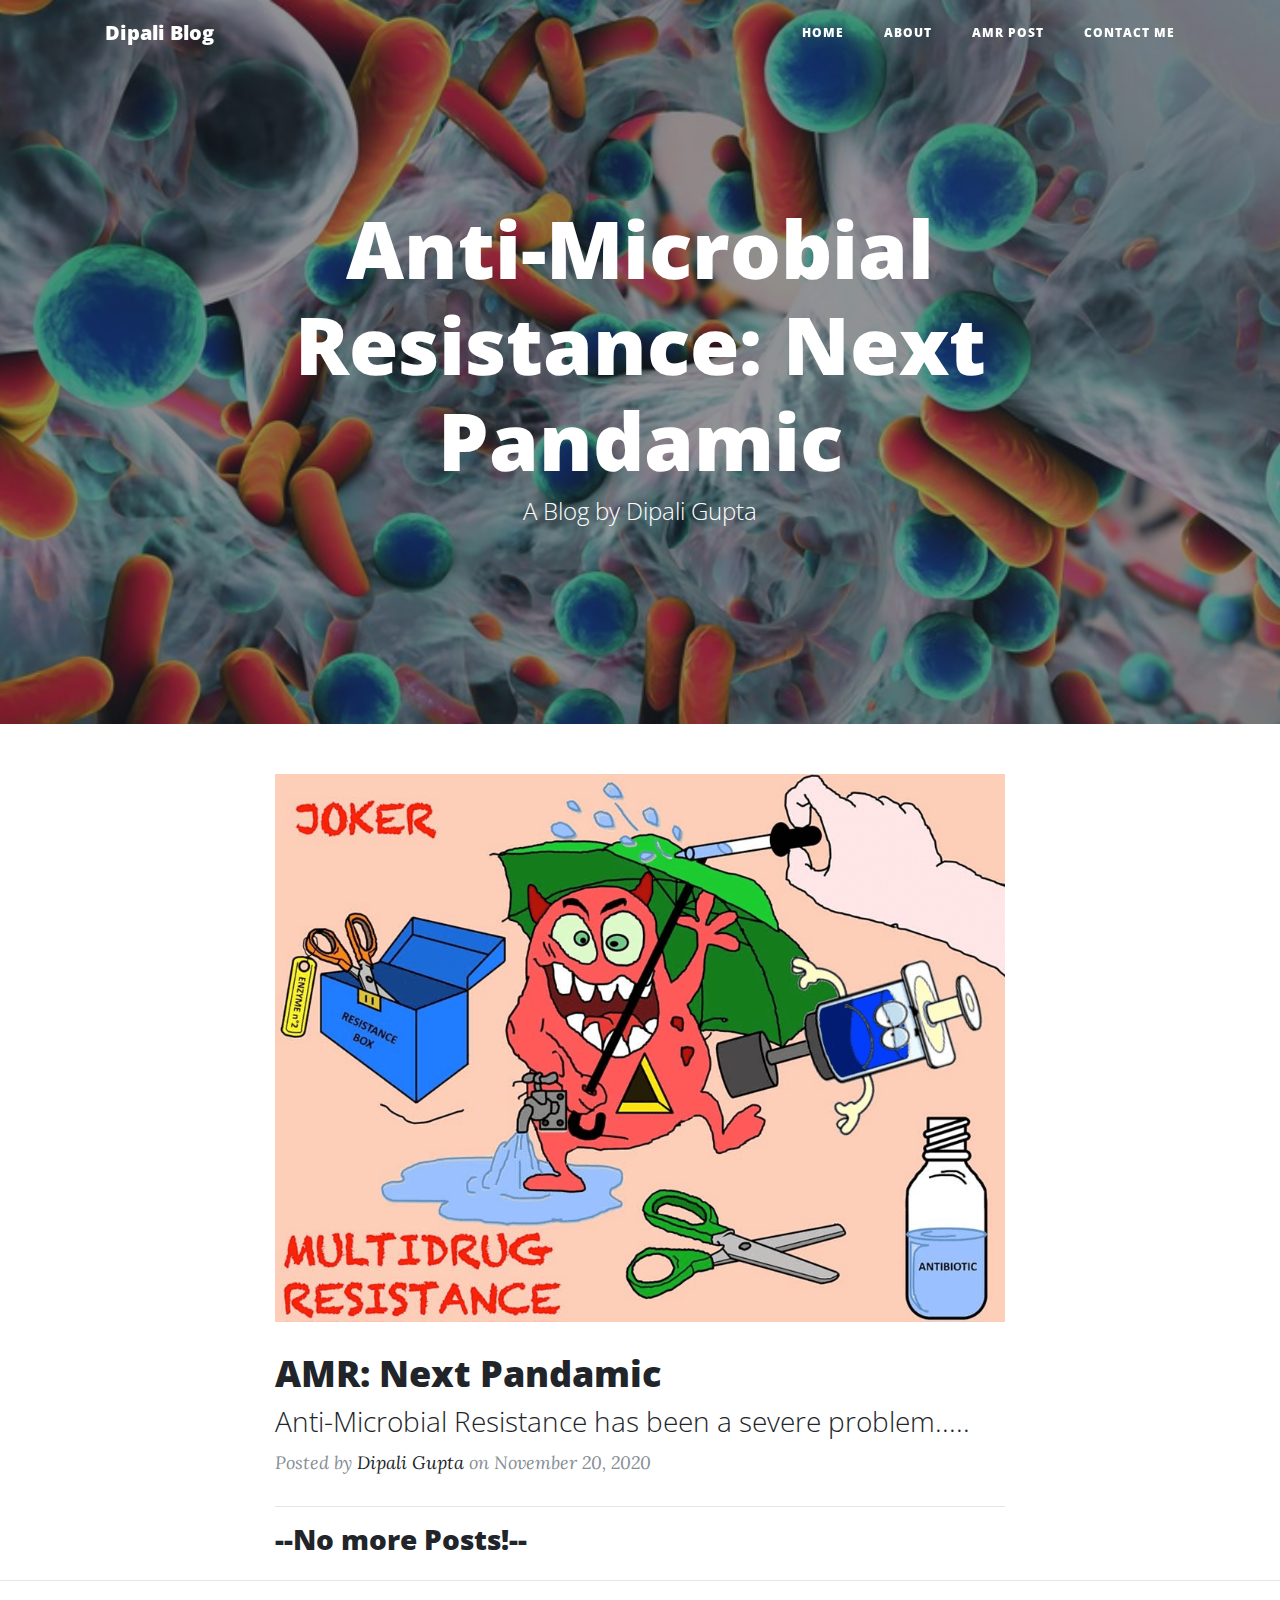
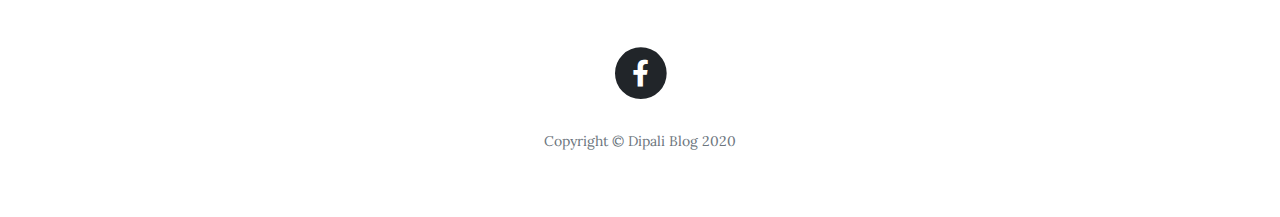
<file: templates/index.html>
<!DOCTYPE html>
<html lang="en">

<head>

  <meta charset="utf-8">
  <meta name="viewport" content="width=device-width, initial-scale=1, shrink-to-fit=no">
  <meta name="description" content="">
  <meta name="author" content="">

  <title>AMR Blog</title>

  <!-- Bootstrap core CSS -->
  <link href="../static/vendor/bootstrap/css/bootstrap.min.css" rel="stylesheet">

  <!-- Custom fonts for this template -->
  <link href="../static/vendor/fontawesome-free/css/all.min.css" rel="stylesheet" type="text/css">
  <link href='https://fonts.googleapis.com/css?family=Lora:400,700,400italic,700italic' rel='stylesheet' type='text/css'>
  <link href='https://fonts.googleapis.com/css?family=Open+Sans:300italic,400italic,600italic,700italic,800italic,400,300,600,700,800' rel='stylesheet' type='text/css'>

  <!-- Custom styles for this template -->
  <link href="../static/css/clean-blog.min.css" rel="stylesheet">

</head>

<body>

  <!-- Navigation -->
  <nav class="navbar navbar-expand-lg navbar-light fixed-top" id="mainNav">
    <div class="container">
      <a class="navbar-brand" href="index.html">Dipali Blog</a>
      <button class="navbar-toggler navbar-toggler-right" type="button" data-toggle="collapse" data-target="#navbarResponsive" aria-controls="navbarResponsive" aria-expanded="false" aria-label="Toggle navigation">
        Menu
        <i class="fas fa-bars"></i>
      </button>
      <div class="collapse navbar-collapse" id="navbarResponsive">
        <ul class="navbar-nav ml-auto">
          <li class="nav-item">
            <a class="nav-link" href="index.html">Home</a>
          </li>
          <li class="nav-item">
            <a class="nav-link" href="about.html">About</a>
          </li>
          <li class="nav-item">
            <a class="nav-link" href="post.html">AMR Post</a>
          </li>
          <li class="nav-item">
            <a class="nav-link" href="contact.html">Contact Me</a>
          </li>
        </ul>
      </div>
    </div>
  </nav>

  <!-- Page Header -->
  <header class="masthead" style="background-image: url('../static/img/home-bg1.jpg')">
    <div class="overlay"></div>
    <div class="container">
      <div class="row">
        <div class="col-lg-8 col-md-10 mx-auto">
          <div class="site-heading">
            <h1>Anti-Microbial Resistance: Next Pandamic</h1>
            <span class="subheading">A Blog by Dipali Gupta</span>
          </div>
        </div>
      </div>
    </div>
  </header>

  <!-- Main Content -->
  <div class="container">
    <div class="row">
      <div class="col-lg-8 col-md-10 mx-auto">
        <div class="post-preview">
          <a href="post.html">
            <img class="img-fluid" src="../static/img/amr.png" alt="">
            <h2 class="post-title">
              AMR: Next Pandamic
            </h2>
            <h3 class="post-subtitle">
              Anti-Microbial Resistance has been a severe problem.....
            </h3>
          </a>
          <p class="post-meta">Posted by
            <a href="about.html">Dipali Gupta</a>
            on November 20, 2020</p>
        </div>
        <hr>
        <h3>--No more Posts!--</h3>
        <!-- Pager -->
        
      </div>
    </div>
  </div>

  <hr>

  <!-- Footer -->
  <footer>
    <div class="container">
      <div class="row">
        <div class="col-lg-8 col-md-10 mx-auto">
          <ul class="list-inline text-center">
            
            <li class="list-inline-item">
              <a href="https://www.facebook.com/deepali.gupta.3766952">
                <span class="fa-stack fa-lg">
                  <i class="fas fa-circle fa-stack-2x"></i>
                  <i class="fab fa-facebook-f fa-stack-1x fa-inverse"></i>
                </span>
              </a>
            </li>
            
          </ul>
          <p class="copyright text-muted">Copyright &copy; Dipali Blog 2020</p>
        </div>
      </div>
    </div>
  </footer>

  <!-- Bootstrap core JavaScript -->
  <script src="../static/vendor/jquery/jquery.min.js"></script>
  <script src="../static/vendor/bootstrap/js/bootstrap.bundle.min.js"></script>

  <!-- Custom scripts for this template -->
  <script src="../static/js/clean-blog.min.js"></script>

</body>

</html>
</file>
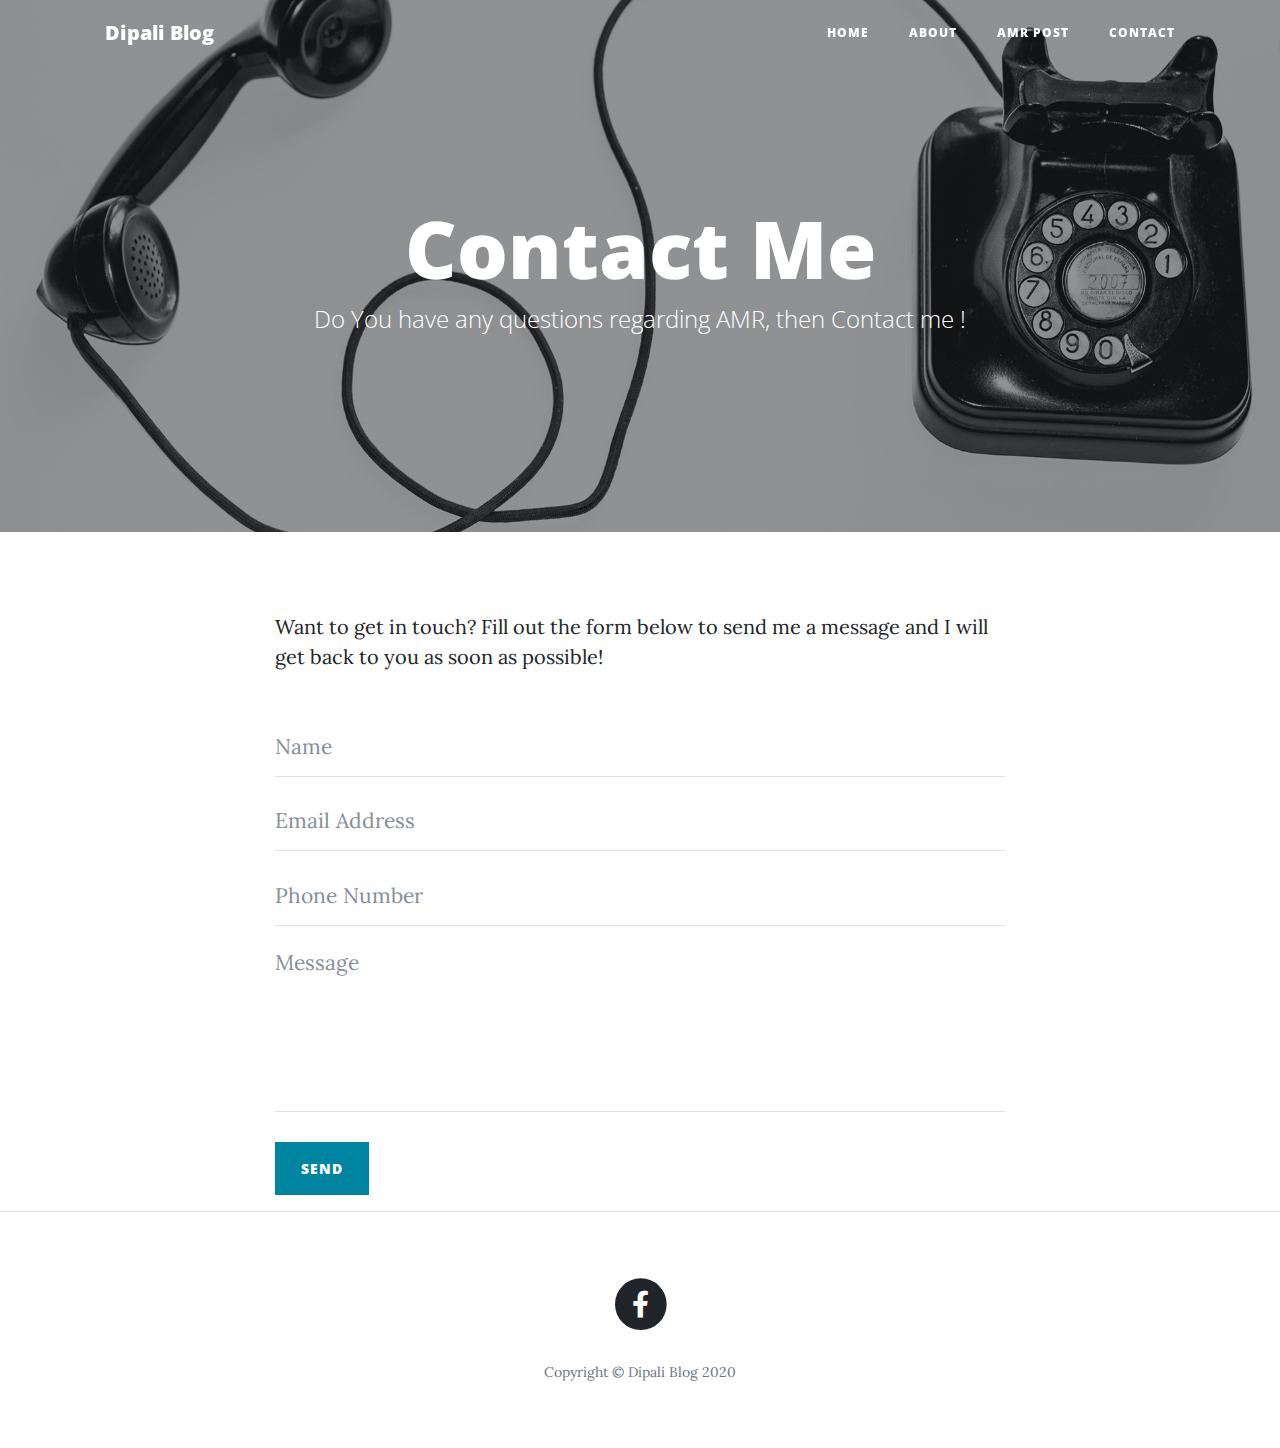
<file: templates/contact.html>
<!DOCTYPE html>
<html lang="en">

<head>

  <meta charset="utf-8">
  <meta name="viewport" content="width=device-width, initial-scale=1, shrink-to-fit=no">
  <meta name="description" content="">
  <meta name="author" content="">

  <title>Clean Blog - Start Bootstrap Theme</title>

  <!-- Bootstrap core CSS -->
  <link href="../static/vendor/bootstrap/css/bootstrap.min.css" rel="stylesheet">

  <!-- Custom fonts for this template -->
  <link href="../static/vendor/fontawesome-free/css/all.min.css" rel="stylesheet" type="text/css">
  <link href='https://fonts.googleapis.com/css?family=Lora:400,700,400italic,700italic' rel='stylesheet' type='text/css'>
  <link href='https://fonts.googleapis.com/css?family=Open+Sans:300italic,400italic,600italic,700italic,800italic,400,300,600,700,800' rel='stylesheet' type='text/css'>

  <!-- Custom styles for this template -->
  <link href="../static/css/clean-blog.min.css" rel="stylesheet">

</head>

<body>

  <!-- Navigation -->
  <nav class="navbar navbar-expand-lg navbar-light fixed-top" id="mainNav">
    <div class="container">
      <a class="navbar-brand" href="index.html">Dipali Blog</a>
      <button class="navbar-toggler navbar-toggler-right" type="button" data-toggle="collapse" data-target="#navbarResponsive" aria-controls="navbarResponsive" aria-expanded="false" aria-label="Toggle navigation">
        Menu
        <i class="fas fa-bars"></i>
      </button>
      <div class="collapse navbar-collapse" id="navbarResponsive">
        <ul class="navbar-nav ml-auto">
          <li class="nav-item">
            <a class="nav-link" href="index.html">Home</a>
          </li>
          <li class="nav-item">
            <a class="nav-link" href="about.html">About</a>
          </li>
          <li class="nav-item">
            <a class="nav-link" href="post.html">AMR Post</a>
          </li>
          <li class="nav-item">
            <a class="nav-link" href="contact.html">Contact</a>
          </li>
        </ul>
      </div>
    </div>
  </nav>

  <!-- Page Header -->
  <header class="masthead" style="background-image: url('../static/img/contact-bg.jpg')">
    <div class="overlay"></div>
    <div class="container">
      <div class="row">
        <div class="col-lg-8 col-md-10 mx-auto">
          <div class="page-heading">
            <h1>Contact Me</h1>
            <span class="subheading">Do You have any questions regarding AMR, then Contact me !</span>
          </div>
        </div>
      </div>
    </div>
  </header>

  <!-- Main Content -->
  <div class="container">
    <div class="row">
      <div class="col-lg-8 col-md-10 mx-auto">
        <p>Want to get in touch? Fill out the form below to send me a message and I will get back to you as soon as possible!</p>
        <!-- Contact Form - Enter your email address on line 19 of the mail/contact_me.php file to make this form work. -->
        <!-- WARNING: Some web hosts do not allow emails to be sent through forms to common mail hosts like Gmail or Yahoo. It's recommended that you use a private domain email address! -->
        <!-- To use the contact form, your site must be on a live web host with PHP! The form will not work locally! -->
        <form action="submit_form" method="POST">
          <div class="control-group">
            <div class="form-group floating-label-form-group controls">
              <label>Name</label>
              <input type="text" name="name" class="form-control" placeholder="Name" id="name" required data-validation-required-message="Please enter your name.">
            </div>
          </div>
          <div class="control-group">
            <div class="form-group floating-label-form-group controls">
              <label>Email Address</label>
              <input type="email" name="email" class="form-control" placeholder="Email Address" id="email" required data-validation-required-message="Please enter your email address.">
            </div>
          </div>
          <div class="control-group">
            <div class="form-group col-xs-12 floating-label-form-group controls">
              <label>Phone Number</label>
              <input type="tel" name="phone" class="form-control" placeholder="Phone Number" id="phone" required data-validation-required-message="Please enter your phone number.">
            </div>
          </div>
          <div class="control-group">
            <div class="form-group floating-label-form-group controls">
              <label>Message</label>
              <textarea rows="5" name="message" class="form-control" placeholder="Message" id="message" required data-validation-required-message="Please enter a message."></textarea>
            </div>
          </div>
          <br>
          <div id="success"></div>
          <button type="submit" class="btn btn-primary" id="sendMessageButton">Send</button>
        </form>
      </div>
    </div>
  </div>

  <hr>

  <!-- Footer -->
  <footer>
    <div class="container">
      <div class="row">
        <div class="col-lg-8 col-md-10 mx-auto">
          <ul class="list-inline text-center">
            
            <li class="list-inline-item">
              <a href="https://www.facebook.com/deepali.gupta.3766952">
                <span class="fa-stack fa-lg">
                  <i class="fas fa-circle fa-stack-2x"></i>
                  <i class="fab fa-facebook-f fa-stack-1x fa-inverse"></i>
                </span>
              </a>
            </li>
            
          </ul>
          <p class="copyright text-muted">Copyright &copy; Dipali Blog 2020</p>
        </div>
      </div>
    </div>
  </footer>

  <!-- Bootstrap core JavaScript -->
  <script src="../static/vendor/jquery/jquery.min.js"></script>
  <script src="../static/vendor/bootstrap/js/bootstrap.bundle.min.js"></script>

  <!-- Contact Form JavaScript -->
  <script src="../static/js/jqBootstrapValidation.js"></script>
  <script src="../static/js/contact_me.js"></script>

  <!-- Custom scripts for this template -->
  <script src="../static/js/clean-blog.min.js"></script>

</body>

</html>
</file>
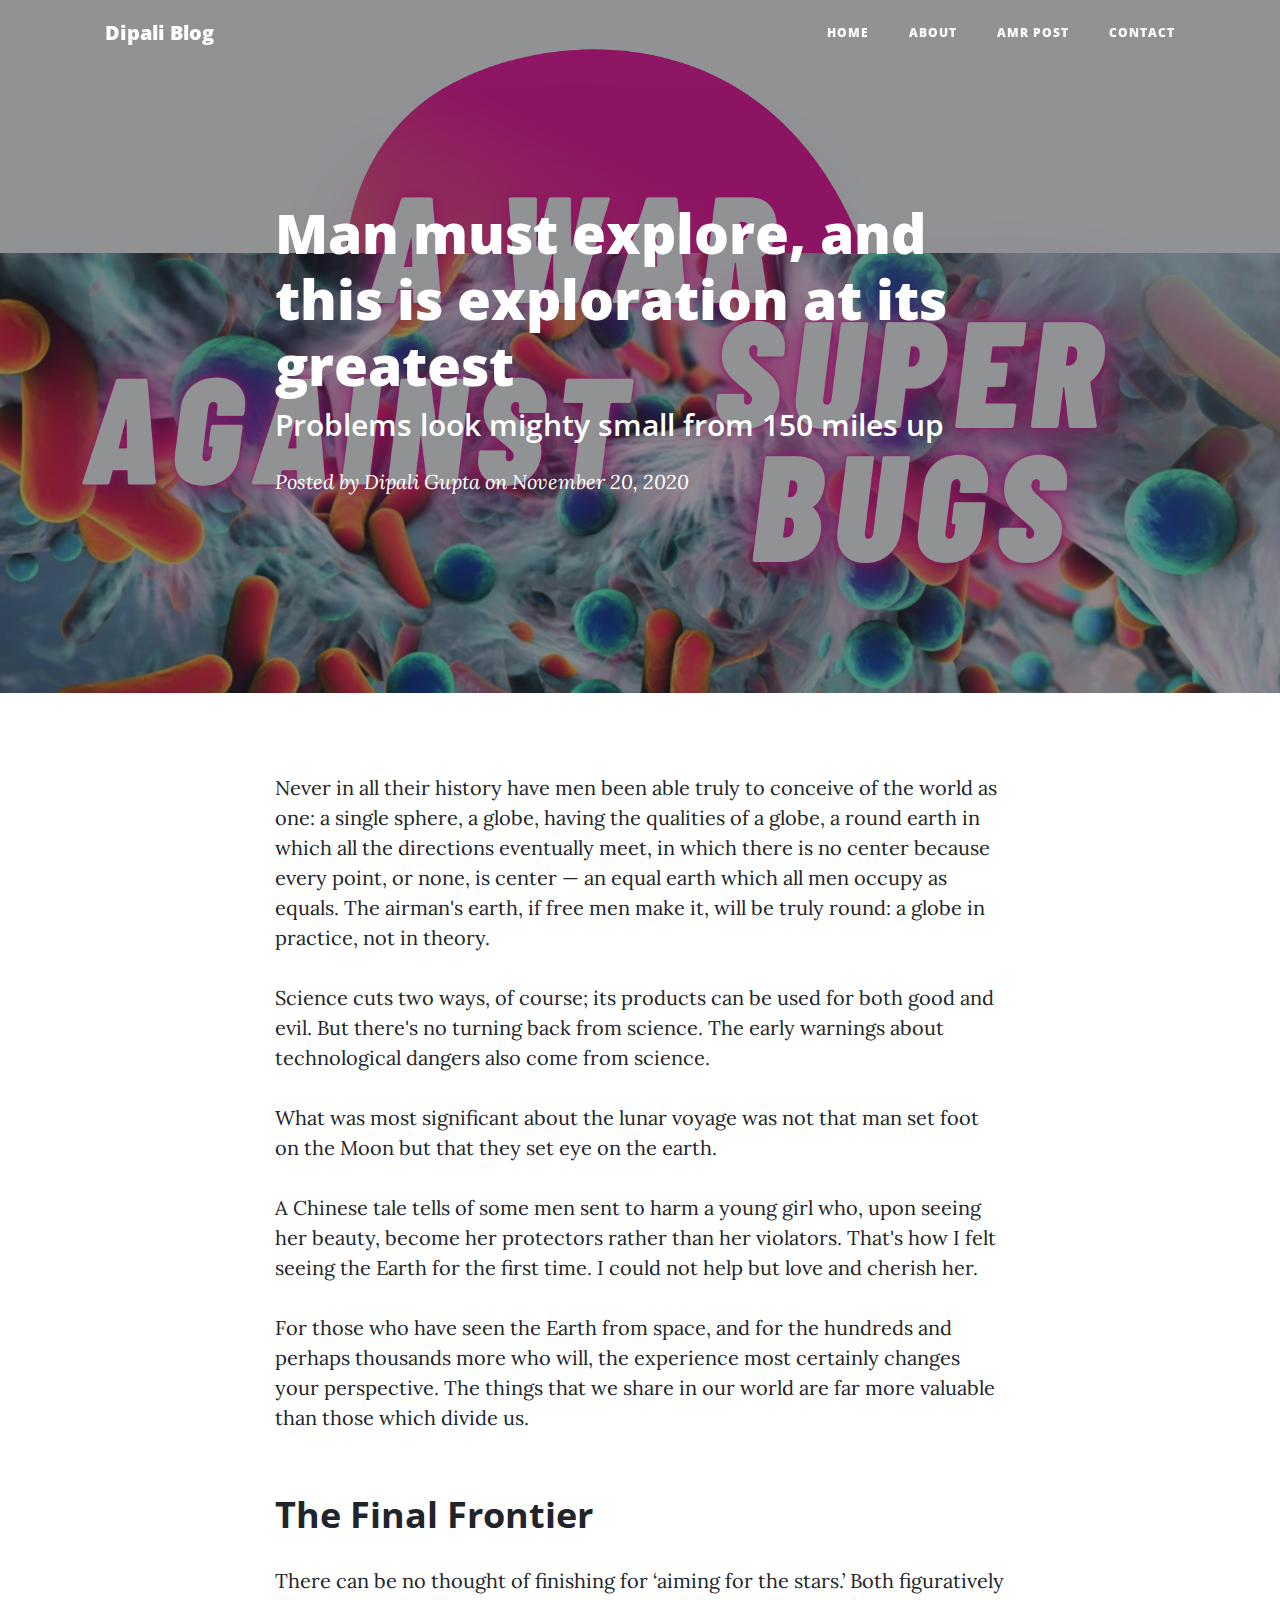
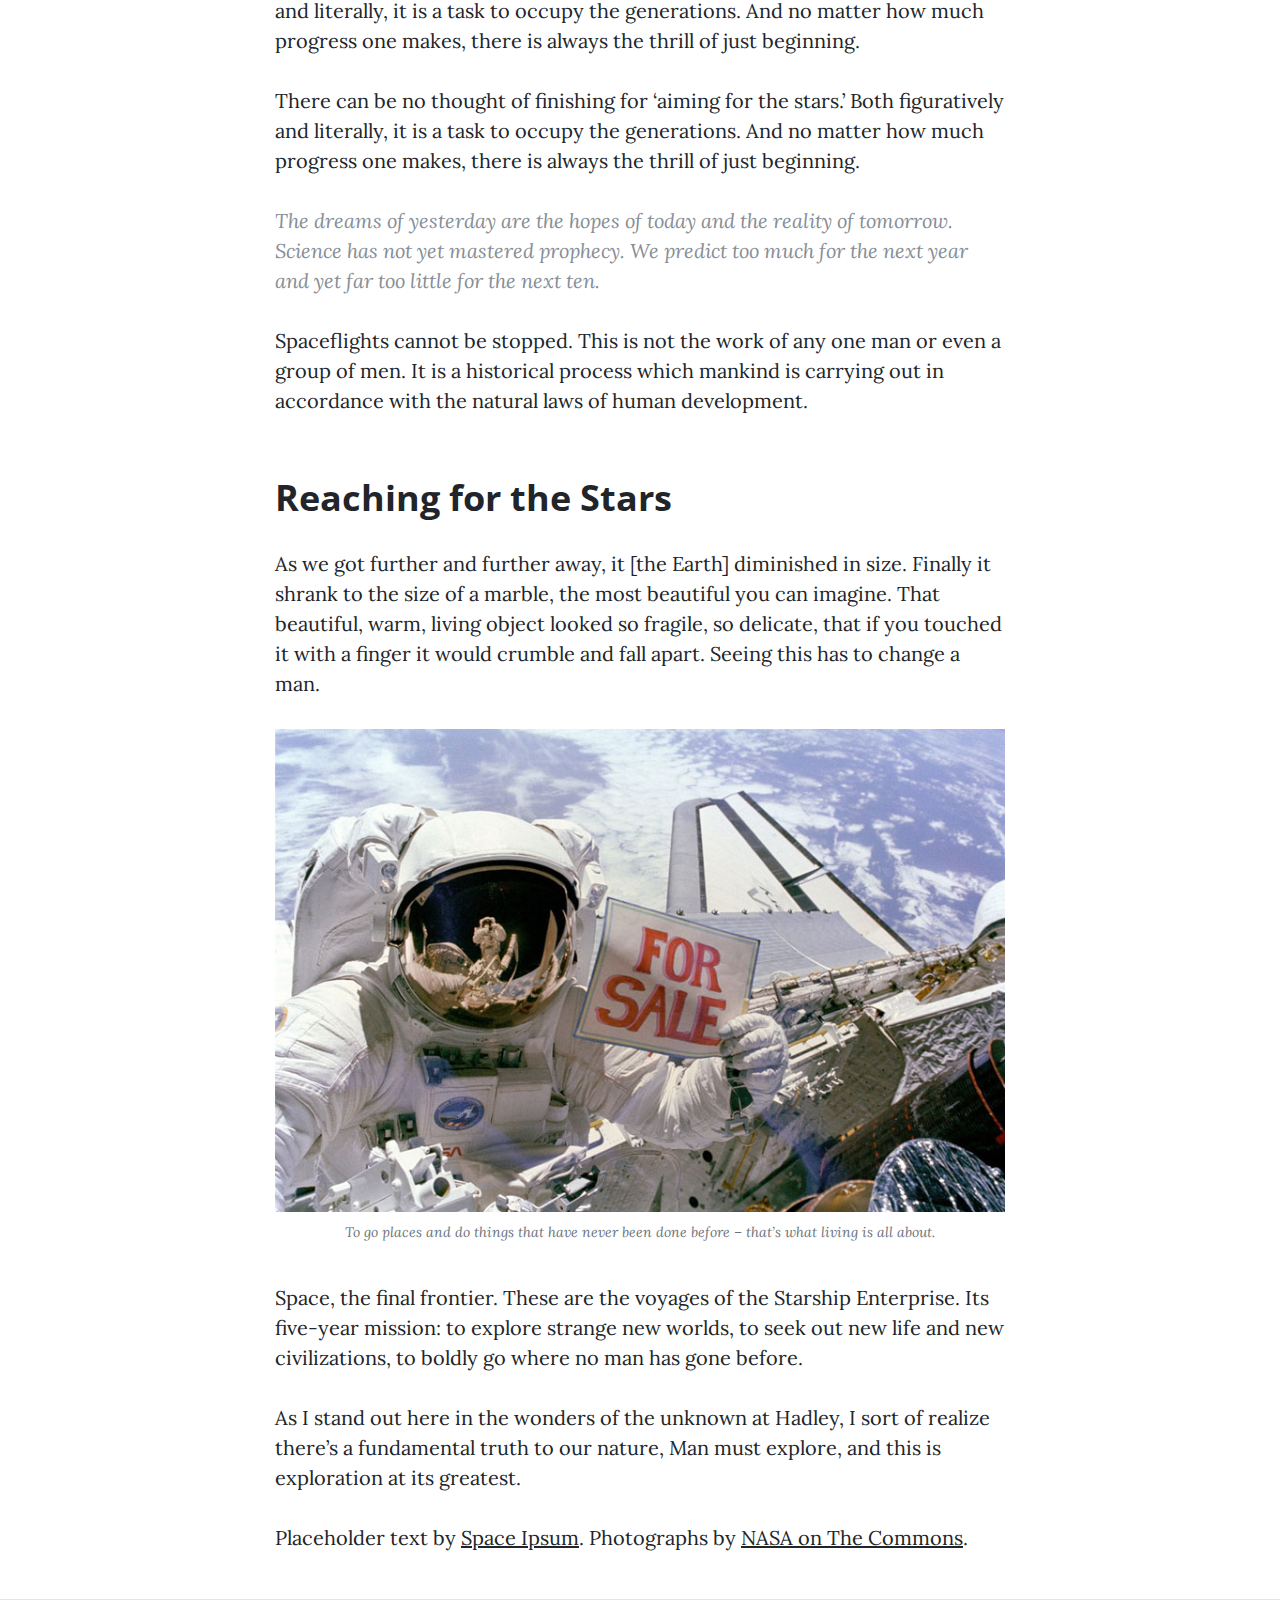
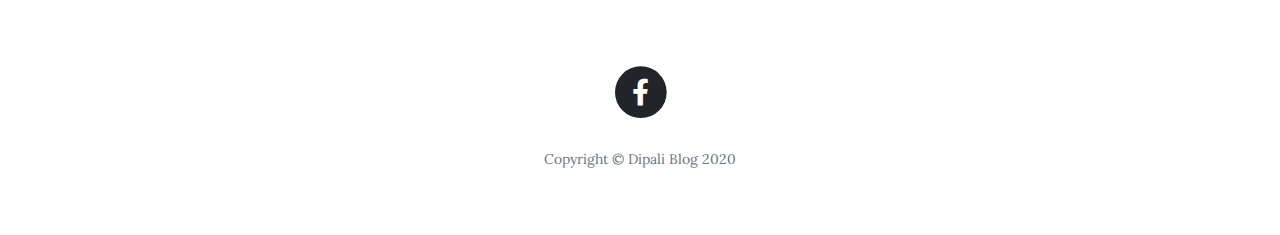
<file: templates/post.html>
<!DOCTYPE html>
<html lang="en">

<head>

  <meta charset="utf-8">
  <meta name="viewport" content="width=device-width, initial-scale=1, shrink-to-fit=no">
  <meta name="description" content="A blog on AMR(Anti-Microbial Resistance)AMR a global threat..... All must watch.. AMR Anti Microbial Resistance.">
  <meta name="author" content="Dipali GUpta">

  <title>AMR Blog</title>

  <!-- Bootstrap core CSS -->
  <link href="../static/vendor/bootstrap/css/bootstrap.min.css" rel="stylesheet">

  <!-- Custom fonts for this template -->
  <link href="../static/vendor/fontawesome-free/css/all.min.css" rel="stylesheet" type="text/css">
  <link href='https://fonts.googleapis.com/css?family=Lora:400,700,400italic,700italic' rel='stylesheet' type='text/css'>
  <link href='https://fonts.googleapis.com/css?family=Open+Sans:300italic,400italic,600italic,700italic,800italic,400,300,600,700,800' rel='stylesheet' type='text/css'>

  <!-- Custom styles for this template -->
  <link href="../static/css/clean-blog.min.css" rel="stylesheet">

</head>

<body>

  <!-- Navigation -->
  <nav class="navbar navbar-expand-lg navbar-light fixed-top" id="mainNav">
    <div class="container">
      <a class="navbar-brand" href="index.html">Dipali Blog</a>
      <button class="navbar-toggler navbar-toggler-right" type="button" data-toggle="collapse" data-target="#navbarResponsive" aria-controls="navbarResponsive" aria-expanded="false" aria-label="Toggle navigation">
        Menu
        <i class="fas fa-bars"></i>
      </button>
      <div class="collapse navbar-collapse" id="navbarResponsive">
        <ul class="navbar-nav ml-auto">
          <li class="nav-item">
            <a class="nav-link" href="index.html">Home</a>
          </li>
          <li class="nav-item">
            <a class="nav-link" href="about.html">About</a>
          </li>
          <li class="nav-item">
            <a class="nav-link" href="post.html">AMR Post</a>
          </li>
          <li class="nav-item">
            <a class="nav-link" href="contact.html">Contact</a>
          </li>
        </ul>
      </div>
    </div>
  </nav>

  <!-- Page Header -->
  <header class="masthead" style="background-image: url('../static/img/amr4.png')">
    <div class="overlay"></div>
    <div class="container">
      <div class="row">
        <div class="col-lg-8 col-md-10 mx-auto">
          <div class="post-heading">
            <h1>Man must explore, and this is exploration at its greatest</h1>
            <h2 class="subheading">Problems look mighty small from 150 miles up</h2>
            <span class="meta">Posted by
              <a href="about.html">Dipali Gupta</a>
              on November 20, 2020</span>
          </div>
        </div>
      </div>
    </div>
  </header>

  <!-- Post Content -->
  <article>
    <div class="container">
      <div class="row">
        <div class="col-lg-8 col-md-10 mx-auto">
          <p>Never in all their history have men been able truly to conceive of the world as one: a single sphere, a globe, having the qualities of a globe, a round earth in which all the directions eventually meet, in which there is no center because every point, or none, is center — an equal earth which all men occupy as equals. The airman's earth, if free men make it, will be truly round: a globe in practice, not in theory.</p>

          <p>Science cuts two ways, of course; its products can be used for both good and evil. But there's no turning back from science. The early warnings about technological dangers also come from science.</p>

          <p>What was most significant about the lunar voyage was not that man set foot on the Moon but that they set eye on the earth.</p>

          <p>A Chinese tale tells of some men sent to harm a young girl who, upon seeing her beauty, become her protectors rather than her violators. That's how I felt seeing the Earth for the first time. I could not help but love and cherish her.</p>

          <p>For those who have seen the Earth from space, and for the hundreds and perhaps thousands more who will, the experience most certainly changes your perspective. The things that we share in our world are far more valuable than those which divide us.</p>

          <h2 class="section-heading">The Final Frontier</h2>

          <p>There can be no thought of finishing for ‘aiming for the stars.’ Both figuratively and literally, it is a task to occupy the generations. And no matter how much progress one makes, there is always the thrill of just beginning.</p>

          <p>There can be no thought of finishing for ‘aiming for the stars.’ Both figuratively and literally, it is a task to occupy the generations. And no matter how much progress one makes, there is always the thrill of just beginning.</p>

          <blockquote class="blockquote">The dreams of yesterday are the hopes of today and the reality of tomorrow. Science has not yet mastered prophecy. We predict too much for the next year and yet far too little for the next ten.</blockquote>

          <p>Spaceflights cannot be stopped. This is not the work of any one man or even a group of men. It is a historical process which mankind is carrying out in accordance with the natural laws of human development.</p>

          <h2 class="section-heading">Reaching for the Stars</h2>

          <p>As we got further and further away, it [the Earth] diminished in size. Finally it shrank to the size of a marble, the most beautiful you can imagine. That beautiful, warm, living object looked so fragile, so delicate, that if you touched it with a finger it would crumble and fall apart. Seeing this has to change a man.</p>

          <a href="#">
            <img class="img-fluid" src="../static/img/post-sample-image.jpg" alt="">
          </a>
          <span class="caption text-muted">To go places and do things that have never been done before – that’s what living is all about.</span>

          <p>Space, the final frontier. These are the voyages of the Starship Enterprise. Its five-year mission: to explore strange new worlds, to seek out new life and new civilizations, to boldly go where no man has gone before.</p>

          <p>As I stand out here in the wonders of the unknown at Hadley, I sort of realize there’s a fundamental truth to our nature, Man must explore, and this is exploration at its greatest.</p>

          <p>Placeholder text by
            <a href="http://spaceipsum.com/">Space Ipsum</a>. Photographs by
            <a href="https://www.flickr.com/photos/nasacommons/">NASA on The Commons</a>.</p>
        </div>
      </div>
    </div>
  </article>

  <hr>

 <!-- Footer -->
 <footer>
  <div class="container">
    <div class="row">
      <div class="col-lg-8 col-md-10 mx-auto">
        <ul class="list-inline text-center">
          
          <li class="list-inline-item">
            <a href="https://www.facebook.com/deepali.gupta.3766952">
              <span class="fa-stack fa-lg">
                <i class="fas fa-circle fa-stack-2x"></i>
                <i class="fab fa-facebook-f fa-stack-1x fa-inverse"></i>
              </span>
            </a>
          </li>
          
        </ul>
        <p class="copyright text-muted">Copyright &copy; Dipali Blog 2020</p>
      </div>
    </div>
  </div>
</footer>

  <!-- Bootstrap core JavaScript -->
  <script src="../static/vendor/jquery/jquery.min.js"></script>
  <script src="../static/vendor/bootstrap/js/bootstrap.bundle.min.js"></script>

  <!-- Custom scripts for this template -->
  <script src="../static/js/clean-blog.min.js"></script>

</body>

</html>
</file>
<file: static/css/clean-blog.min.css>
/*!
 * Start Bootstrap - Clean Blog v5.0.10 (https://startbootstrap.com/theme/clean-blog)
 * Copyright 2013-2020 Start Bootstrap
 * Licensed under MIT (https://github.com/StartBootstrap/startbootstrap-clean-blog/blob/master/LICENSE)
 */body{font-size:20px;color:#212529;font-family:Lora,'Times New Roman',serif}p{line-height:1.5;margin:30px 0}p a{text-decoration:underline}h1,h2,h3,h4,h5,h6{font-weight:800;font-family:'Open Sans','Helvetica Neue',Helvetica,Arial,sans-serif}a{color:#212529;transition:all .2s}a:focus,a:hover{color:#0085a1}blockquote{font-style:italic;color:#868e96}.section-heading{font-size:36px;font-weight:700;margin-top:60px}.caption{font-size:14px;font-style:italic;display:block;margin:0;padding:10px;text-align:center;border-bottom-right-radius:5px;border-bottom-left-radius:5px}::-moz-selection{color:#fff;background:#0085a1;text-shadow:none}::selection{color:#fff;background:#0085a1;text-shadow:none}img::-moz-selection{color:#fff;background:0 0}img::selection{color:#fff;background:0 0}img::-moz-selection{color:#fff;background:0 0}#mainNav{position:absolute;border-bottom:1px solid #e9ecef;background-color:#fff;font-family:'Open Sans','Helvetica Neue',Helvetica,Arial,sans-serif}#mainNav .navbar-brand{font-weight:800;color:#343a40}#mainNav .navbar-toggler{font-size:12px;font-weight:800;padding:13px;text-transform:uppercase;color:#343a40}#mainNav .navbar-nav>li.nav-item>a{font-size:12px;font-weight:800;letter-spacing:1px;text-transform:uppercase}@media only screen and (min-width:992px){#mainNav{border-bottom:1px solid transparent;background:0 0}#mainNav .navbar-brand{padding:10px 20px;color:#fff}#mainNav .navbar-brand:focus,#mainNav .navbar-brand:hover{color:rgba(255,255,255,.8)}#mainNav .navbar-nav>li.nav-item>a{padding:10px 20px;color:#fff}#mainNav .navbar-nav>li.nav-item>a:focus,#mainNav .navbar-nav>li.nav-item>a:hover{color:rgba(255,255,255,.8)}}@media only screen and (min-width:992px){#mainNav{transition:background-color .2s;transform:translate3d(0,0,0);-webkit-backface-visibility:hidden;backface-visibility:hidden}#mainNav.is-fixed{position:fixed;top:-67px;transition:transform .2s;border-bottom:1px solid #fff;background-color:rgba(255,255,255,.9)}#mainNav.is-fixed .navbar-brand{color:#212529}#mainNav.is-fixed .navbar-brand:focus,#mainNav.is-fixed .navbar-brand:hover{color:#0085a1}#mainNav.is-fixed .navbar-nav>li.nav-item>a{color:#212529}#mainNav.is-fixed .navbar-nav>li.nav-item>a:focus,#mainNav.is-fixed .navbar-nav>li.nav-item>a:hover{color:#0085a1}#mainNav.is-visible{transform:translate3d(0,100%,0)}}header.masthead{margin-bottom:50px;background:no-repeat center center;background-color:#868e96;background-attachment:scroll;position:relative;background-size:cover}header.masthead .overlay{position:absolute;top:0;left:0;height:100%;width:100%;background-color:#212529;opacity:.5}header.masthead .page-heading,header.masthead .post-heading,header.masthead .site-heading{padding:200px 0 150px;color:#fff}@media only screen and (min-width:768px){header.masthead .page-heading,header.masthead .post-heading,header.masthead .site-heading{padding:200px 0}}header.masthead .page-heading,header.masthead .site-heading{text-align:center}header.masthead .page-heading h1,header.masthead .site-heading h1{font-size:50px;margin-top:0}header.masthead .page-heading .subheading,header.masthead .site-heading .subheading{font-size:24px;font-weight:300;line-height:1.1;display:block;margin:10px 0 0;font-family:'Open Sans','Helvetica Neue',Helvetica,Arial,sans-serif}@media only screen and (min-width:768px){header.masthead .page-heading h1,header.masthead .site-heading h1{font-size:80px}}header.masthead .post-heading h1{font-size:35px}header.masthead .post-heading .meta,header.masthead .post-heading .subheading{line-height:1.1;display:block}header.masthead .post-heading .subheading{font-size:24px;font-weight:600;margin:10px 0 30px;font-family:'Open Sans','Helvetica Neue',Helvetica,Arial,sans-serif}header.masthead .post-heading .meta{font-size:20px;font-weight:300;font-style:italic;font-family:Lora,'Times New Roman',serif}header.masthead .post-heading .meta a{color:#fff}@media only screen and (min-width:768px){header.masthead .post-heading h1{font-size:55px}header.masthead .post-heading .subheading{font-size:30px}}.post-preview>a{color:#212529}.post-preview>a:focus,.post-preview>a:hover{text-decoration:none;color:#0085a1}.post-preview>a>.post-title{font-size:30px;margin-top:30px;margin-bottom:10px}.post-preview>a>.post-subtitle{font-weight:300;margin:0 0 10px}.post-preview>.post-meta{font-size:18px;font-style:italic;margin-top:0;color:#868e96}.post-preview>.post-meta>a{text-decoration:none;color:#212529}.post-preview>.post-meta>a:focus,.post-preview>.post-meta>a:hover{text-decoration:underline;color:#0085a1}@media only screen and (min-width:768px){.post-preview>a>.post-title{font-size:36px}}.floating-label-form-group{font-size:14px;position:relative;margin-bottom:0;padding-bottom:.5em;border-bottom:1px solid #dee2e6}.floating-label-form-group input,.floating-label-form-group textarea{font-size:1.5em;position:relative;z-index:1;padding:0;resize:none;border:none;border-radius:0;background:0 0;box-shadow:none!important;font-family:Lora,'Times New Roman',serif}.floating-label-form-group input::-webkit-input-placeholder,.floating-label-form-group textarea::-webkit-input-placeholder{color:#868e96;font-family:Lora,'Times New Roman',serif}.floating-label-form-group label{font-size:.85em;line-height:1.764705882em;position:relative;z-index:0;top:2em;display:block;margin:0;transition:top .3s ease,opacity .3s ease;opacity:0}.floating-label-form-group .help-block{margin:15px 0}.floating-label-form-group-with-value label{top:0;opacity:1}.floating-label-form-group-with-focus label{color:#0085a1}form .form-group:first-child .floating-label-form-group{border-top:1px solid #dee2e6}footer{padding:50px 0 65px}footer .list-inline{margin:0;padding:0}footer .copyright{font-size:14px;margin-bottom:0;text-align:center}.btn{font-size:14px;font-weight:800;padding:15px 25px;letter-spacing:1px;text-transform:uppercase;border-radius:0;font-family:'Open Sans','Helvetica Neue',Helvetica,Arial,sans-serif}.btn-primary{background-color:#0085a1;border-color:#0085a1}.btn-primary:active,.btn-primary:focus,.btn-primary:hover{color:#fff;background-color:#00657b!important;border-color:#00657b!important}.btn-lg{font-size:16px;padding:25px 35px}
</file>
